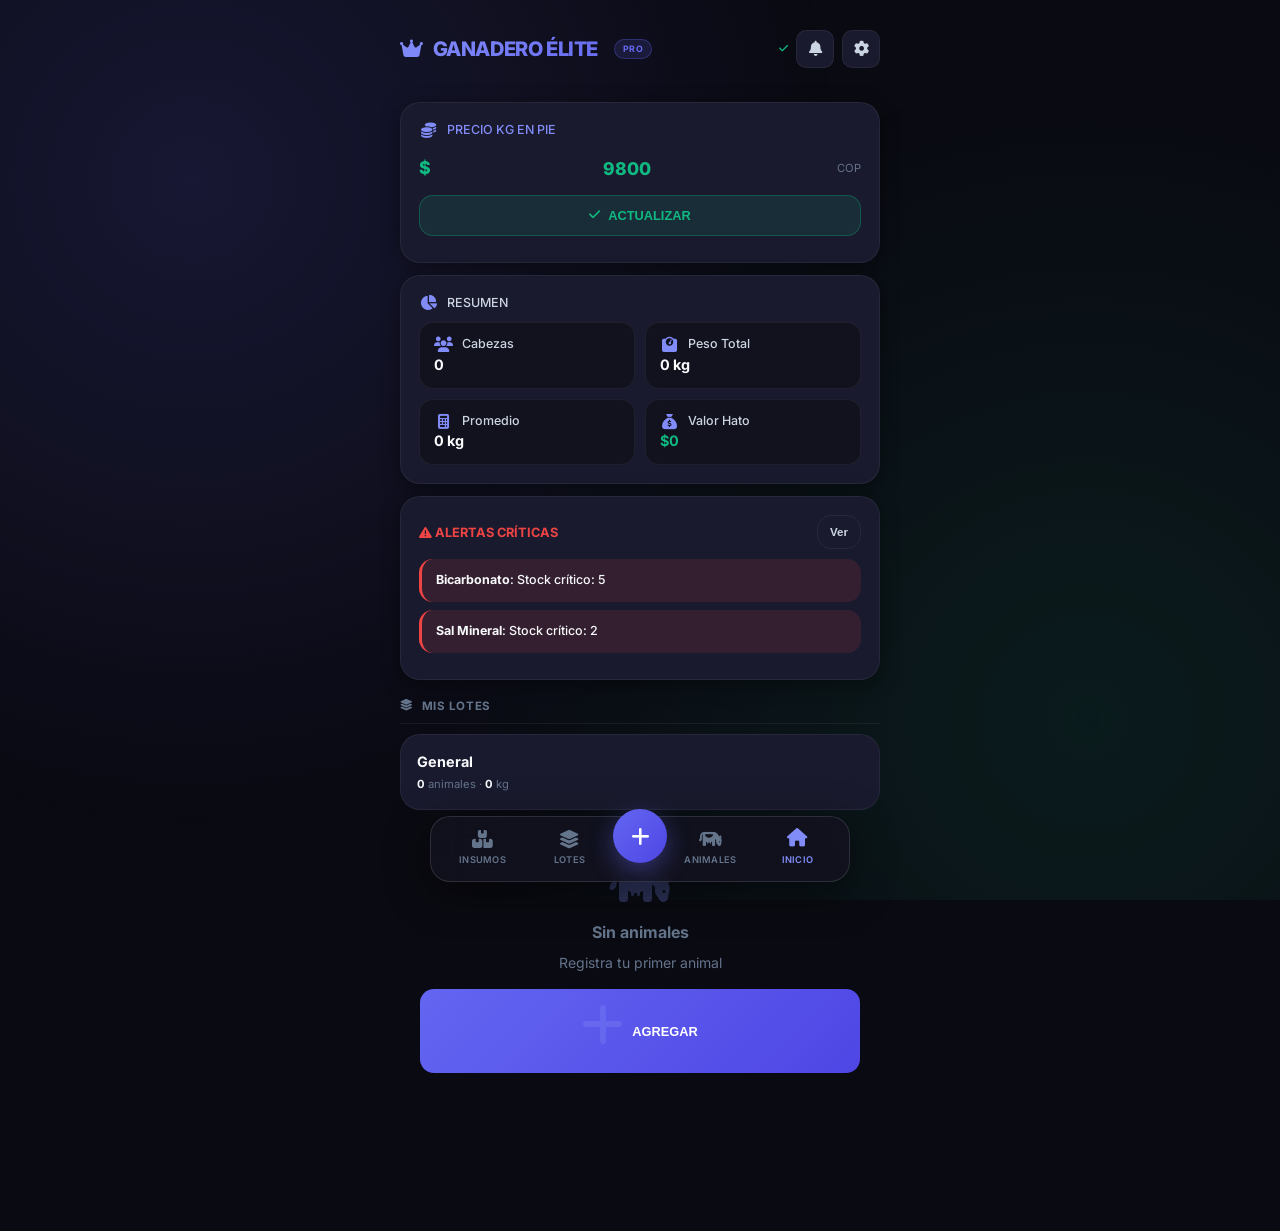
<file: index.html>
<!DOCTYPE html>
<html lang="es-CO">
<head>
    <meta charset="UTF-8">
    <meta name="viewport" content="width=device-width, initial-scale=1.0, maximum-scale=1.0, user-scalable=no">
    <meta name="theme-color" content="#6366f1">
    <title>Ganadero Élite Pro</title>
    <link rel="manifest" href="./manifest.json">
    <link rel="apple-touch-icon" href="./icons/icon-192x192.png">
    <link href="https://fonts.googleapis.com/css2?family=Inter:wght@300;400;500;600;700;800;900&display=swap" rel="stylesheet">
    <link rel="stylesheet" href="https://cdnjs.cloudflare.com/ajax/libs/font-awesome/6.4.0/css/all.min.css">
    <style>
        :root {
            --primary: #6366f1;
            --primary-dark: #4f46e5;
            --primary-light: #818cf8;
            --primary-glow: rgba(99, 102, 241, 0.15);
            --accent: #10b981;
            --accent-soft: rgba(16, 185, 129, 0.12);
            --bg: #0a0a12;
            --bg-secondary: #12121f;
            --surface: #1a1a2e;
            --surface-hover: #22223a;
            --border: rgba(255, 255, 255, 0.06);
            --border-strong: rgba(255, 255, 255, 0.12);
            --text: #f8fafc;
            --text-secondary: #cbd5e1;
            --text-muted: #64748b;
            --danger: #ef4444;
            --danger-soft: rgba(239, 68, 68, 0.12);
            --warning: #f59e0b;
            --warning-soft: rgba(245, 158, 11, 0.12);
            --info: #3b82f6;
            --info-soft: rgba(59, 130, 246, 0.12);
            --purple: #a855f7;
            --purple-soft: rgba(168, 85, 247, 0.12);
            --radius: 20px;
            --radius-sm: 14px;
            --radius-xs: 10px;
            --shadow: 0 4px 20px rgba(0,0,0,0.4);
            --shadow-lg: 0 10px 40px rgba(0,0,0,0.5);
        }
        * { margin:0; padding:0; box-sizing:border-box; -webkit-tap-highlight-color:transparent; }
        html, body { overflow-x:hidden; max-width:100vw; }
        body {
            font-family:'Inter', -apple-system, BlinkMacSystemFont, sans-serif;
            background: var(--bg);
            color: var(--text);
            min-height:100vh;
            padding:16px 16px 110px;
            font-size:14px;
            display:flex;
            justify-content:center;
            font-weight:400;
            line-height:1.5;
            -webkit-font-smoothing: antialiased;
        }
        body::before {
            content:'';
            position:fixed;
            top:0; left:0; right:0; bottom:0;
            background:
                radial-gradient(circle at 15% 20%, rgba(99, 102, 241, 0.15) 0%, transparent 50%),
                radial-gradient(circle at 85% 80%, rgba(16, 185, 129, 0.1) 0%, transparent 50%);
            z-index:-1;
            pointer-events:none;
        }
        .app { width:100%; max-width:480px; position:relative; display:flex; flex-direction:column; gap:14px; }
        @keyframes fadeIn { from{opacity:0;transform:translateY(8px)} to{opacity:1;transform:translateY(0)} }
        @keyframes slideUp { from{opacity:0;transform:translateY(20px)} to{opacity:1;transform:translateY(0)} }
        @keyframes pulse { 0%,100%{transform:scale(1)} 50%{transform:scale(1.05)} }

        .toast {
            position:fixed; top:20px; left:50%; transform:translateX(-50%);
            background: var(--surface);
            border:1px solid var(--border-strong);
            padding:12px 20px;
            border-radius:var(--radius-sm);
            z-index:1000;
            font-weight:600; font-size:.85rem;
            color:var(--text);
            animation:fadeIn .3s ease;
            box-shadow:var(--shadow-lg);
            text-align:center;
            max-width:90%;
            backdrop-filter:blur(20px);
        }
        .page { animation:fadeIn .3s ease; }

        header {
            display:flex;
            justify-content:space-between;
            align-items:center;
            padding:14px 0;
            margin-bottom:6px;
        }
        header h1 {
            font-weight:800;
            font-size:1.25rem;
            letter-spacing:-0.02em;
            background:linear-gradient(135deg, var(--primary-light), var(--primary));
            -webkit-background-clip:text;
            -webkit-text-fill-color:transparent;
            display:flex;
            align-items:center;
            gap:10px;
        }
        .header-actions { display:flex; align-items:center; gap:8px; }
        .header-btn {
            width:38px; height:38px;
            border-radius:var(--radius-xs);
            background:var(--surface);
            border:1px solid var(--border);
            color:var(--text-secondary);
            display:flex; align-items:center; justify-content:center;
            cursor:pointer;
            transition:all .2s ease;
            font-size:.95rem;
        }
        .header-btn:hover, .header-btn:active {
            background:var(--primary-glow);
            color:var(--primary-light);
            border-color:var(--primary);
        }
        .save-indicator { font-size:.65rem; color:var(--accent); opacity:0; transition:opacity .3s; }
        .save-indicator.visible { opacity:1; }
        .pro-tag {
            display:inline-flex; align-items:center;
            background:var(--primary-glow);
            color:var(--primary-light);
            padding:2px 8px;
            border-radius:var(--radius-xs);
            font-size:.55rem;
            font-weight:700;
            margin-left:6px;
            border:1px solid rgba(99, 102, 241, 0.3);
            letter-spacing:.03em;
        }

        .bottom-nav {
            position:fixed; bottom:18px; left:50%; transform:translateX(-50%);
            width:94%; max-width:420px; height:66px;
            display:flex; justify-content:space-around; align-items:center;
            z-index:500;
            background: rgba(18, 18, 31, 0.9);
            backdrop-filter:blur(20px);
            border:1px solid var(--border-strong);
            border-radius:var(--radius);
            box-shadow:var(--shadow-lg);
            padding:0 8px;
        }
        .nav-item {
            flex:1;
            display:flex; flex-direction:column;
            align-items:center; justify-content:center;
            gap:3px;
            color:var(--text-muted);
            font-size:.58rem;
            cursor:pointer;
            transition:all .2s ease;
            font-weight:600;
            text-transform:uppercase;
            letter-spacing:.03em;
        }
        .nav-item i { font-size:1.15rem; transition:all .2s ease; }
        .nav-item.active { color:var(--primary-light); }
        .nav-item.active i { transform:translateY(-2px); }
        .nav-center {
            width:54px; height:54px;
            border-radius:50%;
            background:linear-gradient(135deg, var(--primary), var(--primary-dark));
            color:#fff;
            font-size:1.3rem;
            display:flex; align-items:center; justify-content:center;
            border:3px solid var(--bg);
            box-shadow:0 8px 24px rgba(99, 102, 241, 0.4);
            cursor:pointer;
            border:none;
            transition:all .2s ease;
            margin-top:-26px;
        }
        .nav-center:hover, .nav-center:active { transform:scale(1.1) rotate(90deg); }

        .card {
            background:var(--surface);
            border:1px solid var(--border);
            border-radius:var(--radius);
            padding:18px;
            box-shadow:var(--shadow);
            margin-bottom:12px;
            transition:all .2s ease;
        }
        .card:hover { border-color:var(--border-strong); }

        input[type=number],input[type=text],input[type=date],select {
            width:100%;
            padding:12px 14px;
            border-radius:var(--radius-sm);
            border:1px solid var(--border);
            background:var(--bg-secondary);
            color:var(--text);
            font-family:inherit;
            font-size:14px;
            font-weight:500;
            outline:none;
            transition:all .2s ease;
        }
        select {
            appearance:none;
            background-image:url("data:image/svg+xml,%3Csvg xmlns='http://www.w3.org/2000/svg' width='12' height='12' viewBox='0 0 12 12'%3E%3Cpath fill='%2364748b' d='M6 8L1 3h10z'/%3E%3C/svg%3E");
            background-repeat:no-repeat;
            background-position:right 14px center;
            padding-right:38px;
        }
        select option { background:var(--surface); color:var(--text); }
        input:focus,select:focus {
            border-color:var(--primary);
            box-shadow:0 0 0 3px var(--primary-glow);
            background:var(--bg);
        }

        .btn {
            width:100%;
            padding:12px 16px;
            border-radius:var(--radius-sm);
            border:1px solid var(--border);
            font-size:.8rem;
            font-weight:700;
            display:flex; align-items:center; justify-content:center; gap:8px;
            transition:all .2s ease;
            margin-bottom:8px;
            cursor:pointer;
            background:var(--primary-glow);
            color:var(--primary-light);
        }
        .btn:active { transform:scale(.98); }
        .btn-primary { background:linear-gradient(135deg, var(--primary), var(--primary-dark)); color:#fff; border:none; }
        .btn-accent { background:var(--accent-soft); color:var(--accent); border:1px solid rgba(16, 185, 129, 0.3); }
        .btn-ghost { background:transparent; color:var(--text-secondary); border:1px solid var(--border); }
        .btn-danger { background:var(--danger-soft); color:var(--danger); border:1px solid rgba(239, 68, 68, 0.3); }
        .btn-sm { width:auto; padding:8px 12px; font-size:.72rem; min-height:34px; }

        .row { display:flex; justify-content:space-between; align-items:center; padding:10px 0; border-bottom:1px solid var(--border); }
        .row:last-child { border-bottom:none; }
        .row-label { color:var(--text-secondary); font-size:.78rem; font-weight:500; display:flex; align-items:center; gap:10px; }
        .row-label i { font-size:.95rem; width:18px; text-align:center; color:var(--primary-light); }
        .row-val { font-weight:700; font-size:.9rem; }

        .stats-grid { display:grid; grid-template-columns:1fr 1fr; gap:10px; margin-top:10px; }
        .stat-item {
            background:var(--bg-secondary);
            padding:12px 14px;
            border-radius:var(--radius-sm);
            border:1px solid var(--border);
        }

        .alert-item {
            display:flex; align-items:flex-start; gap:10px;
            padding:12px 14px;
            border-radius:var(--radius-sm);
            margin-bottom:8px;
            font-size:.78rem;
            font-weight:500;
        }
        .alert-danger { background:var(--danger-soft); border-left:3px solid var(--danger); }
        .alert-warning { background:var(--warning-soft); border-left:3px solid var(--warning); }
        .alert-info { background:var(--info-soft); border-left:3px solid var(--info); }
        .alert-purple { background:var(--purple-soft); border-left:3px solid var(--purple); }

        /* TARJETAS DE ANIMALES COMPACTAS - 3 por fila */
        .animal-grid { display:grid; grid-template-columns:repeat(3, 1fr); gap:10px; }
        .animal-card {
            background:var(--surface);
            border:1px solid var(--border);
            border-radius:var(--radius-sm);
            padding:12px 8px 10px;
            text-align:center;
            cursor:pointer;
            position:relative;
            transition:all .2s ease;
        }
        .animal-card:hover, .animal-card:active {
            background:var(--primary-glow);
            border-color:var(--primary);
            transform:translateY(-2px);
            box-shadow:0 8px 20px rgba(99, 102, 241, 0.2);
        }
        .animal-card .icon-wrap {
            width:36px; height:36px;
            border-radius:10px;
            background:var(--primary-glow);
            display:flex; align-items:center; justify-content:center;
            margin:0 auto 6px;
            font-size:1.1rem;
            color:var(--primary-light);
        }
        .animal-card .name {
            font-weight:700;
            text-transform:uppercase;
            font-size:.65rem;
            letter-spacing:.02em;
            color:var(--text);
            white-space:nowrap;
            overflow:hidden;
            text-overflow:ellipsis;
        }
        .animal-card .etapa-tag {
            display:inline-block;
            padding:2px 6px;
            border-radius:6px;
            font-size:.5rem;
            font-weight:700;
            margin:4px 0;
            background:var(--primary-glow);
            color:var(--primary-light);
            border:1px solid rgba(99, 102, 241, 0.3);
        }
        .animal-card .weight {
            color:var(--accent);
            font-weight:800;
            font-size:.9rem;
            margin:3px 0 2px;
        }
        .animal-card .cm {
            font-size:.6rem;
            font-weight:600;
        }
        .mini-led {
            position:absolute;
            top:8px; right:8px;
            width:8px; height:8px;
            border-radius:50%;
            box-shadow:0 0 8px currentColor;
        }
        .ml-g { background:#10b981; color:#10b981; }
        .ml-b { background:#3b82f6; color:#3b82f6; }
        .ml-o { background:#f59e0b; color:#f59e0b; }
        .ml-r { background:#ef4444; color:#ef4444; }

        .section-title {
            display:flex; align-items:center; gap:8px;
            font-size:.72rem;
            font-weight:700;
            letter-spacing:.05em;
            text-transform:uppercase;
            color:var(--text-muted);
            margin:18px 0 10px;
            padding-bottom:8px;
            border-bottom:1px solid var(--border);
        }

        .modal-overlay {
            position:fixed; top:0; left:0; width:100%; height:100%;
            background:rgba(0,0,0,.85);
            backdrop-filter:blur(10px);
            z-index:200;
            display:flex; align-items:center; justify-content:center;
            padding:20px;
            animation:fadeIn .2s ease;
        }
        .modal {
            background:var(--surface);
            border:1px solid var(--border-strong);
            border-radius:var(--radius);
            padding:22px;
            width:100%; max-width:400px;
            max-height:85vh; overflow-y:auto;
            box-shadow:var(--shadow-lg);
            animation:slideUp .3s ease;
        }
        .hidden { display:none!important; }
        .flex-col { display:flex; flex-direction:column; }
        .gap8 { gap:8px; } .gap10 { gap:10px; } .mt8 { margin-top:8px; } .mt12 { margin-top:12px; }

        .custom-badge {
            background:var(--accent);
            color:#000;
            font-size:.5rem;
            padding:1px 5px;
            border-radius:6px;
            font-weight:700;
            margin-left:4px;
        }

        /* PERFIL DEL ANIMAL */
        .sp-container {
            background:var(--surface);
            border-radius:var(--radius);
            overflow:hidden;
            border:1px solid var(--border);
            box-shadow:var(--shadow);
        }
        .sp-header {
            padding:16px 18px;
            display:flex; justify-content:space-between; align-items:center;
            border-bottom:1px solid var(--border);
            background:var(--bg-secondary);
        }
        .sp-back {
            width:36px; height:36px;
            border-radius:var(--radius-xs);
            background:var(--surface);
            border:1px solid var(--border);
            color:var(--text-secondary);
            display:flex; align-items:center; justify-content:center;
            cursor:pointer;
            transition:all .2s ease;
        }
        .sp-back:hover, .sp-back:active { background:var(--primary-glow); color:var(--primary-light); border-color:var(--primary); }
        .sp-header-title {
            font-weight:800;
            font-size:1.1rem;
            color:var(--text);
            flex:1;
            text-align:center;
            margin:0 8px;
            white-space:nowrap;
            overflow:hidden;
            text-overflow:ellipsis;
        }
        .sp-header-actions { display:flex; gap:8px; }
        .sp-hero {
            padding:22px 18px;
            text-align:center;
            border-bottom:1px solid var(--border);
            background:linear-gradient(180deg, var(--bg-secondary) 0%, var(--surface) 100%);
        }
        .sp-avatar-large {
            width:80px; height:80px;
            border-radius:50%;
            background:var(--primary-glow);
            margin:0 auto 14px;
            display:flex; align-items:center; justify-content:center;
            font-size:2.5rem;
            border:3px solid var(--primary);
            background-size:cover;
            background-position:center;
            cursor:pointer;
            box-shadow:0 8px 24px rgba(99, 102, 241, 0.3);
            transition:all .2s ease;
            position:relative;
        }
        .sp-avatar-large:hover { transform:scale(1.05); }
        .sp-avatar-large::after {
            content:'';
            position:absolute; bottom:-2px; right:-2px;
            background:var(--primary);
            width:26px; height:26px;
            border-radius:50%;
            display:flex; align-items:center; justify-content:center;
            border:3px solid var(--bg);
            background-image:url("data:image/svg+xml,%3Csvg xmlns='http://www.w3.org/2000/svg' viewBox='0 0 24 24' fill='white'%3E%3Cpath d='M3 17.25V21h3.75L17.81 9.94l-3.75-3.75L3 17.25zM20.71 7.04c.39-.39.39-1.02 0-1.41l-2.34-2.34c-.39-.39-1.02-.39-1.41 0l-1.83 1.83 3.75 3.75 1.83-1.83z'/%3E%3C/svg%3E");
            background-size:14px;
            background-position:center;
            background-repeat:no-repeat;
        }
        .sp-hero-name {
            font-size:1.4rem;
            font-weight:800;
            color:var(--text);
            margin-bottom:6px;
        }
        .sp-hero-badges {
            display:flex; justify-content:center; gap:6px;
            flex-wrap:wrap;
            margin-bottom:18px;
        }
        .sp-badge {
            font-size:.65rem;
            padding:4px 10px;
            border-radius:20px;
            background:var(--bg-secondary);
            border:1px solid var(--border);
            font-weight:600;
            color:var(--text-secondary);
        }
        .sp-metrics { display:grid; grid-template-columns:repeat(3,1fr); gap:10px; margin-top:14px; }
        .sp-metric {
            background:var(--bg-secondary);
            padding:12px 8px;
            border-radius:var(--radius-sm);
            text-align:center;
            border:1px solid var(--border);
        }
        .sp-metric .val {
            font-size:1rem;
            font-weight:800;
            color:var(--accent);
            display:block;
            margin-bottom:3px;
        }
        .sp-metric .lbl {
            font-size:.58rem;
            color:var(--text-muted);
            text-transform:uppercase;
            font-weight:700;
            letter-spacing:.03em;
        }
        .sp-content { max-height:60vh; overflow-y:auto; padding:18px; }
        .sp-card {
            background:var(--bg-secondary);
            border:1px solid var(--border);
            border-radius:var(--radius-sm);
            padding:16px;
            margin-bottom:12px;
        }
        .sp-card-header {
            display:flex; justify-content:space-between; align-items:center;
            margin-bottom:12px;
            padding-bottom:10px;
            border-bottom:1px solid var(--border);
        }
        .sp-card-title {
            font-size:.75rem;
            font-weight:700;
            color:var(--text);
            text-transform:uppercase;
            letter-spacing:0.04em;
            display:flex; align-items:center; gap:8px;
        }
        .sp-card-title i { color:var(--primary-light); }
        .sp-actions-bar {
            position:sticky; bottom:0;
            background:var(--bg);
            backdrop-filter:blur(20px);
            padding:14px 18px;
            border-top:1px solid var(--border);
            display:flex; gap:10px;
            z-index:10;
        }
        .sp-actions-bar .btn { flex:1; margin-bottom:0; padding:12px; font-size:.78rem; border-radius:var(--radius-sm); }

        .chart-box {
            background:var(--bg-secondary);
            border:1px solid var(--border);
            border-radius:var(--radius-sm);
            padding:12px;
            margin-top:10px;
        }
        .chart-box svg { width:100%; height:auto; display:block; }

        .lote-card {
            background:var(--surface);
            border:1px solid var(--border);
            border-radius:var(--radius);
            padding:16px;
            margin-bottom:10px;
            cursor:pointer;
            transition:all .2s ease;
        }
        .lote-card:hover { border-color:var(--primary); transform:translateY(-2px); }
        .lote-card .lote-name { font-weight:700; font-size:.9rem; }
        .lote-card .lote-stats { font-size:.7rem; color:var(--text-muted); margin-top:4px; }
        .lote-card .lote-stats b { color:var(--text); }

        .insumos-tabs {
            display:flex; gap:4px;
            background:var(--bg-secondary);
            border-radius:var(--radius);
            padding:4px;
            margin-bottom:14px;
            border:1px solid var(--border);
        }
        .insumo-tab {
            flex:1;
            padding:10px 6px;
            border-radius:var(--radius-sm);
            border:none;
            background:transparent;
            color:var(--text-muted);
            font-size:.7rem;
            font-weight:600;
            cursor:pointer;
            transition:all .2s ease;
        }
        .insumo-tab.active { background:var(--primary); color:#fff; }

        .config-item {
            display:flex; align-items:center; justify-content:space-between;
            padding:12px 0;
            border-bottom:1px solid var(--border);
            cursor:pointer;
            transition:all .2s ease;
        }
        .config-item:hover { padding-left:6px; }
        .config-item:last-child { border-bottom:none; }
        .config-item i { font-size:1rem; width:24px; text-align:center; color:var(--primary-light); }
        .config-item .cfg-text { flex:1; margin-left:10px; }
        .config-item .cfg-text span { display:block; font-size:.82rem; font-weight:600; }
        .config-item .cfg-text small { font-size:.65rem; color:var(--text-muted); }

        .filter-chips { display:flex; gap:6px; overflow-x:auto; padding:4px 0 8px; }
        .filter-chips::-webkit-scrollbar { display:none; }
        .chip {
            padding:7px 12px;
            border-radius:20px;
            border:1px solid var(--border);
            background:var(--bg-secondary);
            font-size:.68rem;
            font-weight:600;
            color:var(--text-muted);
            cursor:pointer;
            white-space:nowrap;
            transition:all .2s ease;
        }
        .chip.active { background:var(--primary); color:#fff; border-color:var(--primary); }

        .tag-descarte { background:var(--danger-soft); color:var(--danger); padding:2px 6px; border-radius:6px; font-size:.58rem; font-weight:600; margin-left:4px; }
        .ms-badge { background:var(--info-soft); color:var(--info); padding:2px 6px; border-radius:6px; font-size:.52rem; font-weight:600; margin-left:4px; }
        .trigger-badge { background:var(--danger-soft); color:var(--danger); padding:2px 6px; border-radius:6px; font-size:.5rem; font-weight:600; margin-left:4px; }

        .cf-table { width:100%; border-collapse:separate; border-spacing:0 4px; margin-top:8px; }
        .cf-table th { background:var(--bg-secondary); padding:8px 4px; font-weight:700; text-align:left; font-size:.6rem; text-transform:uppercase; color:var(--text-muted); }
        .cf-table td { padding:8px 4px; font-size:.72rem; }
        .cf-neg { color:var(--danger); } .cf-pos { color:var(--accent); }

        .estado-simple { display:flex; gap:8px; margin:10px 0; }
        .estado-pildora {
            flex:1;
            text-align:center;
            padding:10px 4px;
            border-radius:var(--radius-sm);
            background:var(--bg-secondary);
            border:1px solid var(--border);
        }
        .estado-pildora .num { font-size:1.15rem; font-weight:800; }
        .estado-pildora .lbl { font-size:.52rem; color:var(--text-muted); margin-top:2px; text-transform:uppercase; font-weight:700; letter-spacing:.02em; }
        .estado-pildora.e .num { color:var(--accent); }
        .estado-pildora.b .num { color:var(--info); }
        .estado-pildora.r .num { color:var(--warning); }
        .estado-pildora.m .num { color:var(--danger); }

        .progress { width:100%; height:6px; background:var(--bg-secondary); border-radius:4px; overflow:hidden; margin:8px 0; }
        .progress-fill { height:100%; border-radius:4px; transition:width .6s ease; background:var(--primary); }

        .insumo-item {
            background:var(--surface);
            border:1px solid var(--border);
            border-radius:var(--radius);
            padding:14px;
            margin-bottom:10px;
            transition:all .2s ease;
        }
        .insumo-item:hover { border-color:var(--border-strong); }
        .insumo-item-header { display:flex; align-items:center; gap:10px; margin-bottom:10px; }
        .insumo-item-header i { font-size:1.1rem; color:var(--primary-light); }
        .insumo-item-header .info { flex:1; }
        .insumo-item-header .info .name { font-weight:700; font-size:.82rem; }
        .insumo-item-header .info .consumo { font-size:.62rem; color:var(--text-muted); }

        .price-grid { display:grid; grid-template-columns:1fr 1fr; gap:8px; margin-bottom:8px; }

        .empty-state {
            text-align:center;
            padding:40px 20px;
            color:var(--text-muted);
        }
        .empty-state i { font-size:3rem; margin-bottom:12px; opacity:0.3; color:var(--primary-light); }
    </style>
</head>
<body>
<div id="toastContainer"></div>
<div id="modalContainer"></div>

<div class="app" id="appContainer">
    <header>
        <h1>
            <i class="fa-solid fa-crown"></i>
            GANADERO ÉLITE
            <span class="pro-tag">PRO</span>
        </h1>
        <div class="header-actions">
            <span id="saveIndicator" class="save-indicator"><i class="fa-solid fa-check"></i></span>
            <div class="header-btn" onclick="goPage('alertas')"><i class="fa-solid fa-bell"></i></div>
            <div class="header-btn" onclick="goPage('config')"><i class="fa-solid fa-gear"></i></div>
        </div>
    </header>
    <div id="v-inicio" class="page"></div>
    <div id="v-lotes" class="hidden page"></div>
    <div id="v-animales" class="hidden page"></div>
    <div id="v-insumos" class="hidden page"></div>
    <div id="v-alertas" class="hidden page"></div>
    <div id="v-config" class="hidden page"></div>
    <div id="v-perfil" class="hidden page"></div>
</div>

<nav class="bottom-nav">
    <div class="nav-item" data-p="insumos"><i class="fa-solid fa-boxes-stacked"></i><span>Insumos</span></div>
    <div class="nav-item" data-p="lotes"><i class="fa-solid fa-layer-group"></i><span>Lotes</span></div>
    <button class="nav-center" onclick="showAddAnimalModal()"><i class="fa-solid fa-plus"></i></button>
    <div class="nav-item" data-p="animales"><i class="fa-solid fa-cow"></i><span>Animales</span></div>
    <div class="nav-item active" data-p="inicio"><i class="fa-solid fa-house"></i><span>Inicio</span></div>
</nav>

<script>
const APP_VERSION = '6.0.0';
const STORAGE_KEY = 'ganadero_elite_v' + APP_VERSION.replace('.','_');

let DB = {
    animales: [],
    lotes: [{id:'lot_general', nombre:'General', color:'#6366f1'}],
    config: {
        precios: {pasto:80, salvado:900, melaza:1400, levadura:9000, bicarb:2500, sal:3000, urea:4000},
        stock: {pasto:500, salvado:200, melaza:50, levadura:10, bicarb:5, sal:2, urea:20},
        stockSanidad: {},
        preciosSanidad: {},
        precioKG: 9800,
        precioLeche: 1200,
        valorCria: 450000,
        intervaloPartos: 400,
        costosFijosMensuales: 300000,
        factoresDesperdicio: {pasto:0.15, salvado:0.08, melaza:0.05, levadura:0.02, bicarb:0.03, sal:0.03, urea:0.02},
        unidadesPrecio: {pasto:'kg', salvado:'kg', melaza:'kg', levadura:'kg', bicarb:'kg', sal:'kg', urea:'kg'},
        insumosActivos: ['pasto','salvado','melaza','levadura','bicarb','sal','urea'],
        sanidadNativaOcultada: []
    },
    inventario: {},
    sanidad: {},
    aplicaciones: [],
    asignacionesAlimentos: {}
};

let lastSaveTime = null;
let saveTimeout = null;
let insumoTab = 'alimentos';
let searchTimeout = null;
let animalFilterLote = 'all';
let animalSearch = '';

const DEFAULT_INSUMOS_DATA = {
    pasto: {nombre:'Pasto Picado', icono:'fa-seedling', unidad:'kg', esNativo:true},
    salvado: {nombre:'Salvado Trigo', icono:'fa-wheat-awn', unidad:'kg', esNativo:true},
    melaza: {nombre:'Melaza', icono:'fa-droplet', unidad:'kg', esNativo:true},
    levadura: {nombre:'Levadura', icono:'fa-flask', unidad:'g', esNativo:true},
    bicarb: {nombre:'Bicarbonato', icono:'fa-cubes', unidad:'g', esNativo:true},
    sal: {nombre:'Sal Mineral', icono:'fa-vial-circle-check', unidad:'g', esNativo:true},
    urea: {nombre:'UREA', icono:'fa-flask-vial', unidad:'g', esNativo:true}
};

function iniciarApp() {
    try {
        const datos = localStorage.getItem(STORAGE_KEY);
        if (datos) {
            const parsed = JSON.parse(datos);
            DB = {...DB, ...parsed};
            DB.config = {...DB.config, ...(parsed.config || {})};
        }
        Object.keys(DEFAULT_INSUMOS_DATA).forEach(k => {
            if (!DB.inventario[k]) {
                DB.inventario[k] = {...DEFAULT_INSUMOS_DATA[k], stock:0, precioUnitario: DB.config.precios[k] || 0};
            }
        });
        guardarDatos();
        goPage('inicio');
    } catch(e) {
        console.error('Error:', e);
        goPage('inicio');
    }
}

function getCfg(k) { return DB.config?.[k]; }
function setCfg(k, v) { DB.config[k] = v; guardarDatos(); }

function fm(n) {
    if (isNaN(n) || n === null || n === undefined) return '0';
    n = Math.round(n);
    return n.toString().replace(/\B(?=(\d{3})+(?!\d))/g, ".");
}

function showToast(m, d = 3000) {
    const t = document.createElement('div');
    t.className = 'toast';
    t.innerHTML = m;
    document.body.appendChild(t);
    setTimeout(() => t.remove(), d);
}

function showModal(h) {
    const o = document.createElement('div');
    o.className = 'modal-overlay';
    o.innerHTML = '<div class="modal">' + h + '</div>';
    o.onclick = (e) => { if (e.target === o) o.remove(); };
    document.body.appendChild(o);
}

function getDiasDesde(f) {
    if (!f) return 999;
    const p = f.split('/');
    if (p.length < 3) return 999;
    return Math.floor((new Date() - new Date(p[2], p[1]-1, p[0])) / 864e5);
}

function randColor() {
    return ['#6366f1','#10b981','#3b82f6','#ef4444','#a855f7','#f59e0b'][Math.floor(Math.random()*6)];
}

function formatTimeAgo(ts) {
    if (!ts) return 'Nunca';
    const diff = Math.floor((Date.now() - ts) / 1000);
    if (diff < 60) return 'hace ' + diff + 's';
    if (diff < 3600) return 'hace ' + Math.floor(diff/60) + 'min';
    if (diff < 86400) return 'hace ' + Math.floor(diff/3600) + 'h';
    return 'hace ' + Math.floor(diff/86400) + 'd';
}

function guardarDatos() {
    try {
        localStorage.setItem(STORAGE_KEY, JSON.stringify(DB));
        const el = document.getElementById('saveIndicator');
        if (el) {
            el.classList.add('visible');
            clearTimeout(saveTimeout);
            saveTimeout = setTimeout(() => el.classList.remove('visible'), 2000);
        }
        lastSaveTime = Date.now();
    } catch(e) { console.error('Error guardando:', e); }
}

const TRIGGERS = { ureaMinWeight: 150, pregnancyUreaBlockDay: 210, maxRumenVolumePct: 0.12 };
const CONSUMO_MS_PV = 0.03;
const FACTOR_MS_DEFAULT = { pasto: 0.20, salvado: 0.88, melaza: 0.75 };

function getInsumosActivos() { return DB.config?.insumosActivos || []; }
function getInsumoData(id) { return DB.inventario[id] || {}; }
function getAllSanidad() {
    const nativa = [
        {id:'modificador', nombre:'Modificador Orgánico', dosis:50, diasEfecto:90, retiro:0, icono:'fa-flask', color:'#10b981'},
        {id:'vitaminaA', nombre:'Vitamina ADE', dosis:50, diasEfecto:60, retiro:30, icono:'fa-sun', color:'#f59e0b'},
        {id:'complejoB', nombre:'Complejo B (B12)', dosis:50, diasEfecto:20, retiro:0, icono:'fa-capsules', color:'#3b82f6'},
        {id:'ivermectina1', nombre:'Ivermectina 1%', dosis:50, diasEfecto:30, retiro:28, icono:'fa-shield-virus', color:'#ef4444'},
        {id:'ivermectina315', nombre:'Ivermectina 3.15%', dosis:50, diasEfecto:90, retiro:122, icono:'fa-shield-halved', color:'#dc2626'},
        {id:'fosforo', nombre:'Fósforo B12', dosis:20, diasEfecto:30, retiro:0, icono:'fa-bone', color:'#a855f7'},
        {id:'hierro', nombre:'Hierro Dextrano', dosis:100, diasEfecto:30, retiro:0, icono:'fa-droplet', color:'#ef4444'}
    ];
    const custom = Object.values(DB.sanidad || {}).map(p => ({...p, esCustom: true}));
    return [...nativa, ...custom];
}

function getFactorMS(id) { return FACTOR_MS_DEFAULT[id] || 1.0; }

function getDiet(pv, prop, estado, td = 0, dg = 0) {
    if (pv < 20) return {};
    const msTotal = pv * CONSUMO_MS_PV;
    const baseSup = msTotal * 0.06;
    const ureaOk = !(pv < TRIGGERS.ureaMinWeight || dg >= TRIGGERS.pregnancyUreaBlockDay);
    const parts = { pasto: 0.50, salvado: 0.30, melaza: 0.20 };
    const dieta = {};
    getInsumosActivos().forEach(k => {
        const part = parts[k] || (1 / getInsumosActivos().length);
        const ms = baseSup * part;
        const factor = getFactorMS(k);
        let val = ms / factor;
        if (k === 'pasto' && val > pv * TRIGGERS.maxRumenVolumePct) val = pv * TRIGGERS.maxRumenVolumePct;
        if (k === 'urea' && !ureaOk) val = 0;
        const data = getInsumoData(k);
        if (data.dosisPorKg && !FACTOR_MS_DEFAULT[k]) val = pv * data.dosisPorKg;
        dieta[k] = val;
    });
    return dieta;
}

function getCostoDiario(pv, prop, estado) {
    const d = getDiet(pv, prop, estado);
    let total = 0;
    Object.keys(d).forEach(k => {
        const cant = d[k];
        const data = getInsumoData(k);
        const precio = data.precioUnitario || getCfg('precios')?.[k] || 0;
        total += cant * precio;
    });
    return total;
}

function getGMD(h) {
    if (h.length < 2) return 0;
    const f = h[0], l = h[h.length-1];
    const pF = f.fecha.split('/'), pL = l.fecha.split('/');
    const d1 = new Date(pF[2], pF[1]-1, pF[0]);
    const d2 = new Date(pL[2], pL[1]-1, pL[0]);
    const diff = (d2 - d1) / 864e5;
    if (diff < 1) return 0;
    return Math.max(0, Math.min((l.peso - f.peso) / diff, 2.5));
}

function getRendimiento(h, gmdF = null) {
    if (h.length < 2) return {nivel:'azul', cm:0};
    const g = gmdF || getGMD(h);
    const r = g > 0 ? g / 0.8 : 0;
    const c = ((g - 0.8) / 0.8) * 100;
    if (r >= 1.2) return {nivel:'verde', cm:c};
    if (r >= 0.9) return {nivel:'azul', cm:c};
    if (r >= 0.7) return {nivel:'naranja', cm:c};
    return {nivel:'rojo', cm:c};
}

function calcRepro(a) {
    if (a.proposito !== 'leche' && !a.fechaUltimoParto) return null;
    if (!a.fechaUltimoParto) return {diasPP:0, diasParaParto:999, fechaProxParto:null, semaforo:{color:'#64748b', txt:'Sin registro'}, estadoLactancia:'novilla', avisoSecado:false, diasGestacion:0};
    const hoy = new Date();
    const parto = new Date(a.fechaUltimoParto.split('/').reverse().join('-'));
    const diasPP = Math.max(0, Math.floor((hoy - parto) / 864e5));
    const fpp = new Date(parto);
    fpp.setDate(parto.getDate() + 285);
    const dpp = Math.floor((fpp - hoy) / 864e5);
    let dg = a.diasGestacion || 0;
    if (a.fechaUltimaInseminacion) {
        const ins = new Date(a.fechaUltimaInseminacion.split('/').reverse().join('-'));
        dg = Math.max(0, Math.floor((hoy - ins) / 864e5));
    }
    let sem, est = a.estadoReproductivo || 'parida';
    if (dpp <= 60 && dpp > 0) { sem = {color:'#3b82f6', txt:'Secado (' + dpp + 'd)'}; est = 'seca'; }
    else if (diasPP <= 60) { sem = {color:'#10b981', txt:'Recuperación'}; }
    else if (diasPP <= 150) { sem = {color:'#f59e0b', txt:'Ventana Monta'}; }
    else { sem = {color:'#ef4444', txt:'ALERTA Vacía'}; }
    return {diasPP, diasParaParto:dpp, fechaProxParto:fpp.toLocaleDateString('es-CO'), semaforo:sem, estadoLactancia:est, avisoSecado:dpp<=60&&dpp>0, diasGestacion:dg};
}

function getEtapa(pv, rep) {
    const e = rep ? rep.estadoLactancia : 'auto';
    if (e === 'seca') return {nombre:'Vaca Seca', clase:'etapa-madurez', icono:'fa-cow', color:'#3b82f6'};
    if (e === 'parida') return {nombre:'Producción', clase:'etapa-ceba', icono:'fa-cow', color:'#10b981'};
    if (pv < 150) return {nombre:'Cría', clase:'etapa-inicio', icono:'fa-baby', color:'#f59e0b'};
    if (pv < 350) return {nombre:'Levante', clase:'etapa-desarrollo', icono:'fa-cow', color:'#3b82f6'};
    return {nombre:'Ceba', clase:'etapa-madurez', icono:'fa-cow', color:'#fb923c'};
}

function getCostoSanidadDiario(aid) {
    let t = 0;
    (DB.aplicaciones || []).filter(x => x.animalId === aid).forEach(ap => {
        const p = getAllSanidad().find(x => x.id === ap.productoId);
        if (p && p.diasEfecto > 0) t += (ap.costo || 0) / p.diasEfecto;
    });
    return t;
}

function calcularROIA(g, p, c) { return c > 0 ? (g * p) / c : 0; }

function calcularIngresoDiario(a, gmd, precioKG) {
    let ing = 0;
    if (gmd > 0) ing += gmd * precioKG;
    if (a.proposito === 'leche' && a.litrosLeche > 0) ing += a.litrosLeche * (getCfg('precioLeche') || 1200);
    if (a.proposito === 'leche' && (a.estadoReproductivo === 'parida' || a.estadoReproductivo === 'seca')) ing += (getCfg('valorCria') || 450000) / (getCfg('intervaloPartos') || 400);
    return ing;
}

function getLoteName(id) { return DB.lotes.find(x => x.id === id)?.nombre || 'General'; }
function getAnimalesByLote(lid) { return DB.animales.filter(a => a.loteId === lid); }

function calcularAutonomiaBodega() {
    const ct = {};
    const fd = getCfg('factoresDesperdicio') || {};
    const insumos = getInsumosActivos();
    insumos.forEach(k => ct[k] = 0);
    DB.animales.forEach(a => {
        const p = a.historial[a.historial.length-1].peso;
        const d = getDiet(p, a.proposito, calcRepro(a)?.estadoLactancia || 'auto');
        insumos.forEach(k => { if (d[k]) ct[k] += d[k] * (1 + (fd[k] || 0)); });
    });
    const au = {};
    const st = getCfg('stock') || {};
    Object.keys(ct).forEach(k => {
        const s = st[k] || DB.inventario[k]?.stock || 0;
        const c = ct[k] || 0.001;
        au[k] = c > 0 ? Math.floor(s / c) : 999;
    });
    return {consumo: ct, autonomia: au};
}

function generarAlertasCompletas() {
    const alertas = [];
    if (!DB.animales) return alertas;
    DB.animales.forEach(a => {
        if (!a.historial || !a.historial.length) return;
        const p = a.historial[a.historial.length-1].peso;
        const gmd = getGMD(a.historial);
        const repro = calcRepro(a);
        const cd = getCostoDiario(p, a.proposito, getEtapa(p, repro).estadoLactancia);
        const ing = calcularIngresoDiario(a, gmd, getCfg('precioKG'));
        const roia = cd > 0 ? ing / cd : 0;
        const nombre = a.nombre || 'Animal';
        if (roia < 1.0 && gmd > 0) alertas.push({id:a.id, nombre, tipo:'critical', mensaje:'ROIA bajo (' + roia.toFixed(1) + 'x). Evaluar descarte.'});
        if (gmd > 0 && gmd < 0.4) alertas.push({id:a.id, nombre, tipo:'warning', mensaje:'GMD bajo (' + gmd.toFixed(2) + ')'});
        if (a.bloqueadoPorRetiro) alertas.push({id:a.id, nombre, tipo:'critical', mensaje:'En retiro sanitario'});
        const apps = (DB.aplicaciones || []).filter(x => x.animalId === a.id);
        const tiv = apps.some(ap => {
            const prod = getAllSanidad().find(x => x.id === ap.productoId);
            return prod && prod.nombre.toLowerCase().includes('ivermectina') && getDiasDesde(ap.fecha) < (prod.diasEfecto || 30);
        });
        if (!tiv) alertas.push({id:a.id, nombre, tipo:'critical', mensaje:'Desparasitación vencida'});
    });
    const stock = getCfg('stock') || {};
    getInsumosActivos().forEach(k => {
        const s = stock[k] || DB.inventario[k]?.stock || 0;
        if (s < 10) alertas.push({id:'inv', nombre: DB.inventario[k]?.nombre || k, tipo:'critical', mensaje:'Stock crítico: ' + Math.round(s)});
    });
    return alertas;
}

function verificarNotificaciones() {
    const alertas = generarAlertasCompletas().filter(a => a.tipo === 'critical');
    if (alertas.length) showToast('⚠️ ' + alertas.length + ' alertas críticas', 8000);
}

function renderGraficoEvolucion(historial) {
    if (historial.length < 2) return '<div class="empty-state"><i class="fa-solid fa-chart-line"></i><div>Se necesitan 2+ pesajes</div></div>';
    const datos = historial.map(h => {
        const p = h.fecha.split('/');
        return {fecha: new Date(p[2], p[1]-1, p[0]), peso: h.peso, fechaStr: h.fecha};
    }).sort((a, b) => a.fecha - b.fecha);
    const minP = Math.min(...datos.map(d => d.peso)) * 0.95;
    const maxP = Math.max(...datos.map(d => d.peso)) * 1.05;
    const w = 320, h = 130;
    const pad = {t:15, r:15, b:25, l:38};
    const cw = w - pad.l - pad.r;
    const ch = h - pad.t - pad.b;
    const pts = datos.map((d, i) => ({
        x: pad.l + (i / (datos.length-1)) * cw,
        y: pad.t + ch - ((d.peso - minP) / (maxP - minP)) * ch,
        peso: d.peso,
        fecha: d.fechaStr
    }));
    const pathD = pts.map((p, i) => (i===0?'M':'L') + p.x + ',' + p.y).join(' ');
    const circles = pts.map(p => '<circle cx="' + p.x + '" cy="' + p.y + '" r="4" fill="#10b981" stroke="#0a0a12" stroke-width="2"/>').join('');
    const dates = pts.map((p, i) => i % Math.ceil(pts.length/3) === 0 ? '<text x="' + p.x + '" y="' + (h-4) + '" fill="#64748b" font-size="9" text-anchor="middle">' + p.fecha + '</text>' : '').join('');
    return '<div class="chart-box"><svg viewBox="0 0 ' + w + ' ' + h + '" style="display:block"><path d="' + pathD + '" fill="none" stroke="#10b981" stroke-width="2.5" stroke-linecap="round" stroke-linejoin="round"/>' + circles + dates + '</svg></div>';
}

function goPage(p) {
    document.querySelectorAll('.page').forEach(el => el.classList.add('hidden'));
    document.getElementById('v-' + p).classList.remove('hidden');
    document.querySelectorAll('.nav-item').forEach(n => n.classList.remove('active'));
    const act = document.querySelector('.nav-item[data-p="' + p + '"]');
    if (act) act.classList.add('active');
    if (p === 'inicio') renderInicio();
    else if (p === 'lotes') renderLotes();
    else if (p === 'animales') renderAnimales();
    else if (p === 'insumos') renderInsumos();
    else if (p === 'alertas') renderAlertas();
    else if (p === 'config') renderConfig();
    window.scrollTo({top: 0, behavior: 'smooth'});
}

document.querySelectorAll('.nav-item').forEach(n => n.addEventListener('click', () => goPage(n.dataset.p)));

function renderInicio() {
    const ta = DB.animales?.length || 0;
    let tKg = 0;
    const est = {verde:0, azul:0, naranja:0, rojo:0};
    const totalDiet = {};
    const insumos = getInsumosActivos();
    insumos.forEach(k => totalDiet[k] = 0);
    DB.animales.forEach(a => {
        if (!a.historial?.length) return;
        const p = a.historial[a.historial.length-1].peso;
        const rep = calcRepro(a);
        const g = getGMD(a.historial);
        tKg += p;
        est[getRendimiento(a.historial, g).nivel]++;
        const diet = getDiet(p, a.proposito, rep?.estadoLactancia || 'auto');
        insumos.forEach(k => { if (diet[k]) totalDiet[k] += diet[k]; });
    });
    const prom = ta ? tKg / ta : 0;
    const ab = calcularAutonomiaBodega().autonomia;
    let html = '<div class="card">';
    html += '<div class="row-label" style="color:var(--primary-light);margin-bottom:10px"><i class="fa-solid fa-coins"></i> PRECIO KG EN PIE</div>';
    html += '<div style="display:flex;align-items:center;gap:10px"><span style="font-size:1.1rem;font-weight:800;color:var(--accent)">$</span>';
    html += '<input id="inpPKG" type="number" value="' + (getCfg('precioKG') || 9800) + '" style="font-size:1.1rem;font-weight:800;text-align:center;background:transparent;border:none;color:var(--accent);padding:8px;width:100%">';
    html += '<span style="font-size:.7rem;color:var(--text-muted)">COP</span></div>';
    html += '<button class="btn btn-accent mt8" onclick="setCfg(\'precioKG\', parseFloat(document.getElementById(\'inpPKG\').value) || 0); renderInicio(); showToast(\'✅ Actualizado\')"><i class="fa-solid fa-check"></i> ACTUALIZAR</button></div>';
    html += '<div class="card"><div class="row-label" style="margin-bottom:10px"><i class="fa-solid fa-chart-pie"></i> RESUMEN</div><div class="stats-grid">';
    html += '<div class="stat-item"><div class="row-label"><i class="fa-solid fa-users"></i> Cabezas</div><div class="row-val">' + ta + '</div></div>';
    html += '<div class="stat-item"><div class="row-label"><i class="fa-solid fa-weight-scale"></i> Peso Total</div><div class="row-val">' + fm(tKg) + ' kg</div></div>';
    html += '<div class="stat-item"><div class="row-label"><i class="fa-solid fa-calculator"></i> Promedio</div><div class="row-val">' + fm(prom) + ' kg</div></div>';
    html += '<div class="stat-item"><div class="row-label"><i class="fa-solid fa-sack-dollar"></i> Valor Hato</div><div class="row-val" style="color:var(--accent)">$' + fm(tKg * (getCfg('precioKG') || 9800)) + '</div></div>';
    html += '</div></div>';
    if (ta > 0) {
        html += '<div class="card"><div style="font-weight:700;font-size:.8rem;margin-bottom:10px;color:var(--text-secondary)"><i class="fa-solid fa-warehouse"></i> AUTONOMÍA BODEGA</div><div class="stats-grid">';
        insumos.slice(0, 4).forEach(k => {
            const days = ab[k];
            const color = days < 7 ? 'var(--danger)' : days < 14 ? 'var(--warning)' : 'var(--accent)';
            html += '<div class="stat-item"><div class="row-label">' + (DB.inventario[k]?.nombre || k) + '</div><div class="row-val" style="color:' + color + '">' + (days === 999 ? '∞' : days) + 'd</div></div>';
        });
        html += '</div></div>';
        html += '<div class="card"><div style="font-weight:700;font-size:.8rem;margin-bottom:10px;color:var(--text-secondary)"><i class="fa-solid fa-chart-simple"></i> ESTADO HATO</div><div class="estado-simple">';
        html += '<div class="estado-pildora e"><div class="num">' + est.verde + '</div><div class="lbl">Excelente</div></div>';
        html += '<div class="estado-pildora b"><div class="num">' + est.azul + '</div><div class="lbl">Bueno</div></div>';
        html += '<div class="estado-pildora r"><div class="num">' + est.naranja + '</div><div class="lbl">Regular</div></div>';
        html += '<div class="estado-pildora m"><div class="num">' + est.rojo + '</div><div class="lbl">Bajo</div></div>';
        html += '</div></div>';
    }
    const criticas = generarAlertasCompletas().filter(a => a.tipo === 'critical');
    if (criticas.length) {
        html += '<div class="card"><div style="display:flex;justify-content:space-between;align-items:center;margin-bottom:10px"><span style="font-weight:700;font-size:.8rem;color:var(--danger)"><i class="fa-solid fa-triangle-exclamation"></i> ALERTAS CRÍTICAS</span>';
        html += '<button class="btn btn-sm btn-ghost" style="width:auto;margin:0" onclick="goPage(\'alertas\')">Ver</button></div>';
        criticas.slice(0, 3).forEach(a => {
            html += '<div class="alert-item alert-danger"><div style="flex:1"><b>' + a.nombre + '</b>: ' + a.mensaje + '</div></div>';
        });
        html += '</div>';
    }
    html += '<div class="section-title"><i class="fa-solid fa-layer-group"></i> MIS LOTES</div><div class="grid" style="grid-template-columns:1fr 1fr;gap:10px">';
    DB.lotes.forEach(l => {
        const na = getAnimalesByLote(l.id).length;
        const pt = getAnimalesByLote(l.id).reduce((s, a) => s + (a.historial?.[a.historial.length-1]?.peso || 0), 0);
        html += '<div class="lote-card" onclick="animalFilterLote=\'' + l.id + '\'; goPage(\'animales\')"><div class="lote-name">' + l.nombre + '</div><div class="lote-stats"><b>' + na + '</b> animales · <b>' + fm(pt) + '</b> kg</div></div>';
    });
    html += '</div>';
    if (ta === 0) {
        html += '<div class="empty-state"><i class="fa-solid fa-cow"></i><h3 style="margin-bottom:8px;font-size:1rem">Sin animales</h3><p style="color:var(--text-muted);margin-bottom:16px">Registra tu primer animal</p><button class="btn btn-primary" onclick="showAddAnimalModal()"><i class="fa-solid fa-plus"></i> AGREGAR</button></div>';
    }
    document.getElementById('v-inicio').innerHTML = html;
}

function renderLotes() {
    let h = '<div class="card"><div style="display:flex;justify-content:space-between;align-items:center;margin-bottom:12px"><span style="font-weight:800;font-size:1rem"><i class="fa-solid fa-layer-group"></i> LOTES</span>';
    h += '<button class="btn btn-sm btn-accent" style="width:auto" onclick="showAddLoteModal()"><i class="fa-solid fa-plus"></i> Crear</button></div>';
    if (!DB.lotes?.length) h += '<div class="empty-state"><i class="fa-solid fa-layer-group"></i><div>Sin lotes</div></div>';
    DB.lotes.forEach(l => {
        const na = getAnimalesByLote(l.id).length;
        const pt = getAnimalesByLote(l.id).reduce((s, a) => s + (a.historial?.[a.historial.length-1]?.peso || 0), 0);
        h += '<div class="lote-card" onclick="animalFilterLote=\'' + l.id + '\'; goPage(\'animales\')"><div style="display:flex;justify-content:space-between;align-items:center"><div><div class="lote-name">' + l.nombre + '</div><div class="lote-stats"><b>' + na + '</b> animales · <b>' + fm(pt) + '</b> kg</div></div><div style="display:flex;gap:6px" onclick="event.stopPropagation()">';
        h += '<button class="btn btn-sm btn-ghost" style="width:34px;height:34px;padding:0" onclick="showEditLoteColor(\'' + l.id + '\')"><i class="fa-solid fa-palette"></i></button>';
        h += '<button class="btn btn-sm btn-danger" style="width:34px;height:34px;padding:0" onclick="deleteLote(\'' + l.id + '\')"><i class="fa-solid fa-trash"></i></button></div></div></div>';
    });
    h += '</div>';
    document.getElementById('v-lotes').innerHTML = h;
}

function renderAnimales() {
    if (!DB.animales || !DB.animales.length) {
        document.getElementById('v-animales').innerHTML = '<div class="empty-state"><i class="fa-solid fa-cow"></i><div style="font-size:1rem;font-weight:700">No hay animales</div><button class="btn btn-primary mt12" style="width:auto" onclick="showAddAnimalModal()">+ Agregar</button></div>';
        return;
    }
    let f = DB.animales;
    if (animalFilterLote !== 'all') f = f.filter(a => a.loteId === animalFilterLote);
    if (animalSearch) f = f.filter(a => (a.nombre || '').toLowerCase().includes(animalSearch.toLowerCase()));
    let h = '<div class="card" style="padding:12px"><input id="animSearch" type="text" placeholder="Buscar..." value="' + animalSearch + '" style="padding:10px 14px"></div>';
    h += '<div class="filter-chips"><div class="chip ' + (animalFilterLote === 'all' ? 'active' : '') + '" onclick="animalFilterLote=\'all\'; renderAnimales()">Todos</div>';
    DB.lotes.forEach(l => h += '<div class="chip ' + (animalFilterLote === l.id ? 'active' : '') + '" onclick="animalFilterLote=\'' + l.id + '\'; renderAnimales()">' + l.nombre + '</div>');
    h += '</div><div class="animal-grid">';
    if (f.length === 0) h += '<div style="grid-column:1/-1;text-align:center;padding:40px;color:var(--text-muted)"><i class="fa-solid fa-filter" style="font-size:2rem;margin-bottom:10px;opacity:0.3"></i><div style="font-size:.9rem;font-weight:700">Ningún animal coincide</div></div>';
    f.forEach(a => {
        if (!a.historial?.length) return;
        const p = a.historial[a.historial.length-1].peso;
        const rep = calcRepro(a);
        const et = getEtapa(p, rep);
        const r = getRendimiento(a.historial, getGMD(a.historial));
        const lm = {verde:'ml-g', azul:'ml-b', naranja:'ml-o', rojo:'ml-r'};
        h += '<div class="animal-card" onclick="showProfile(' + a.id + ')">';
        h += '<div class="mini-led ' + lm[r.nivel] + '"></div>';
        h += '<div class="icon-wrap"><i class="fa-solid ' + et.icono + '"></i></div>';
        h += '<div class="name">' + a.nombre + '</div>';
        h += '<span class="etapa-tag">' + et.nombre + '</span>';
        h += '<div class="weight">' + fm(p) + ' kg</div>';
        h += '<div class="cm" style="color:' + (r.cm >= 0 ? 'var(--accent)' : 'var(--danger)') + '">' + (r.cm >= 0 ? '+' : '') + r.cm.toFixed(1) + '%</div></div>';
    });
    h += '</div>';
    document.getElementById('v-animales').innerHTML = h;
    const si = document.getElementById('animSearch');
    if (si) {
        si.addEventListener('input', e => {
            clearTimeout(searchTimeout);
            searchTimeout = setTimeout(() => {
                animalSearch = e.target.value.trim();
                renderAnimales();
            }, 250);
        });
    }
}

function renderInsumos() {
    const h = '<div class="insumos-tabs"><button class="insumo-tab ' + (insumoTab === 'alimentos' ? 'active' : '') + '" onclick="insumoTab=\'alimentos\'; renderInsumos()"><i class="fa-solid fa-wheat-awn"></i> Alimentos</button><button class="insumo-tab ' + (insumoTab === 'sanidad' ? 'active' : '') + '" onclick="insumoTab=\'sanidad\'; renderInsumos()"><i class="fa-solid fa-syringe"></i> Sanidad</button></div><div id="insumoContent"></div>';
    document.getElementById('v-insumos').innerHTML = h;
    if (insumoTab === 'alimentos') renderInsumoAlimentos();
    else renderInsumoSanidad();
}

function renderInsumoAlimentos() {
    const {autonomia} = calcularAutonomiaBodega();
    const insumos = getInsumosActivos();
    let h = '<div class="card"><div style="display:flex;justify-content:space-between;align-items:center;margin-bottom:12px"><span style="font-weight:800;font-size:1rem"><i class="fa-solid fa-warehouse"></i> INVENTARIO</span>';
    h += '<button class="btn btn-sm btn-accent" style="width:auto" onclick="showModalGestionAlimentos()"><i class="fa-solid fa-plus"></i> Nuevo</button></div>';
    insumos.forEach(k => {
        const data = DB.inventario[k] || {nombre: k, icono: 'fa-seedling', unidad: 'kg'};
        const st = getCfg('stock')?.[k] || data.stock || 0;
        const pr = getCfg('precios')?.[k] || data.precioUnitario || 0;
        const au = autonomia[k] || 999;
        const dc = au < 7 ? 'var(--danger)' : au < 14 ? 'var(--warning)' : 'var(--accent)';
        const esNativo = data.esNativo || ['pasto','salvado','melaza','levadura','bicarb','sal','urea'].includes(k);
        h += '<div class="insumo-item"><div class="insumo-item-header"><i class="fa-solid ' + (data.icono || 'fa-seedling') + '"></i><div class="info"><div class="name">' + data.nombre + (esNativo ? '' : ' <span class="custom-badge">CUST</span>') + '</div><div class="consumo">Autonomía: <span style="color:' + dc + ';font-weight:700">' + (au === 999 ? '∞' : au + 'd') + '</span></div></div>';
        if (esNativo) h += '<button class="btn btn-sm btn-ghost" style="width:34px;height:34px;padding:0" onclick="toggleInsumoNativo(\'' + k + '\')"><i class="fa-solid fa-eye-slash"></i></button>';
        else h += '<button class="btn btn-sm btn-danger" style="width:34px;height:34px;padding:0" onclick="deleteAlimentoCustom(\'' + k + '\')"><i class="fa-solid fa-trash"></i></button>';
        h += '</div><div class="price-grid"><div><div style="font-size:.6rem;color:var(--text-muted);margin-bottom:4px">PRECIO</div><input id="pr-' + k + '" type="number" value="' + pr + '" style="padding:9px"></div>';
        h += '<div><div style="font-size:.6rem;color:var(--text-muted);margin-bottom:4px">STOCK</div><input id="st-' + k + '" type="number" value="' + Math.round(st) + '" style="padding:9px"></div></div></div>';
    });
    h += '<button class="btn btn-primary mt8" onclick="saveInventario()"><i class="fa-solid fa-check"></i> GUARDAR</button></div>';
    document.getElementById('insumoContent').innerHTML = h;
}

function renderInsumoSanidad() {
    let h = '<div class="card"><div style="display:flex;justify-content:space-between;align-items:center;margin-bottom:12px"><span style="font-weight:800;font-size:1rem"><i class="fa-solid fa-kit-medical"></i> SANIDAD</span>';
    h += '<button class="btn btn-sm btn-accent" style="width:auto" onclick="showModalGestionSanidad()"><i class="fa-solid fa-plus"></i> Nuevo</button></div>';
    getAllSanidad().forEach(p => {
        const esNativo = !p.esCustom;
        const st = p.esBase ? (getCfg('stockSanidad') || {})[p.id] || 0 : (p.stockML || 0);
        const pr = p.esBase ? (getCfg('preciosSanidad') || {})[p.id] || 0 : (p.precioML || 0);
        h += '<div class="insumo-item"><div class="insumo-item-header"><i class="fa-solid ' + p.icono + '" style="color:' + p.color + '"></i><div class="info"><div class="name">' + p.nombre + (esNativo ? '' : ' <span class="custom-badge">CUST</span>') + '</div><div class="consumo">' + p.diasEfecto + 'd efecto · ' + p.retiro + 'd retiro</div></div>';
        if (esNativo) h += '<button class="btn btn-sm btn-ghost" style="width:34px;height:34px;padding:0" onclick="toggleSanidadNativa(\'' + p.id + '\')"><i class="fa-solid fa-eye-slash"></i></button>';
        else h += '<button class="btn btn-sm btn-danger" style="width:34px;height:34px;padding:0" onclick="deleteSanidadCustom(\'' + p.id + '\')"><i class="fa-solid fa-trash"></i></button>';
        h += '</div><div class="price-grid"><div><div style="font-size:.6rem;color:var(--text-muted);margin-bottom:4px">PRECIO ($/ml)</div><input id="pr-' + p.id + '" type="number" value="' + pr + '" style="padding:9px"></div>';
        h += '<div><div style="font-size:.6rem;color:var(--text-muted);margin-bottom:4px">STOCK (ml)</div><input id="st-' + p.id + '" type="number" value="' + Math.round(st) + '" style="padding:9px"></div></div></div>';
    });
    h += '<button class="btn btn-primary mt8" onclick="saveInventarioSanidad()"><i class="fa-solid fa-check"></i> GUARDAR</button></div>';
    document.getElementById('insumoContent').innerHTML = h;
}

function toggleInsumoNativo(id) {
    const isActive = getInsumosActivos().includes(id);
    if (isActive) { DB.config.insumosActivos = DB.config.insumosActivos.filter(x => x !== id); showToast('Insumo ocultado'); }
    else { DB.config.insumosActivos.push(id); showToast('Insumo agregado'); }
    guardarDatos(); renderInsumos();
}

function toggleSanidadNativa(id) {
    if (!DB.config.sanidadNativaOcultada) DB.config.sanidadNativaOcultada = [];
    const idx = DB.config.sanidadNativaOcultada.indexOf(id);
    if (idx === -1) { DB.config.sanidadNativaOcultada.push(id); showToast('Producto ocultado'); }
    else { DB.config.sanidadNativaOcultada.splice(idx, 1); showToast('Producto visible'); }
    guardarDatos(); renderInsumos();
}

function saveInventario() {
    const st = getCfg('stock') || {};
    const pr = getCfg('precios') || {};
    const insumos = getInsumosActivos();
    insumos.forEach(id => {
        const prEl = document.getElementById('pr-' + id);
        const stEl = document.getElementById('st-' + id);
        if (prEl) pr[id] = parseFloat(prEl.value) || 0;
        if (stEl) st[id] = parseFloat(stEl.value) || 0;
        if (DB.inventario[id]) { DB.inventario[id].precioUnitario = pr[id]; DB.inventario[id].stock = st[id]; }
    });
    setCfg('stock', st); setCfg('precios', pr); guardarDatos(); showToast('Inventario actualizado');
}

function saveInventarioSanidad() {
    const stS = getCfg('stockSanidad') || {};
    const prS = getCfg('preciosSanidad') || {};
    getAllSanidad().forEach(p => {
        const prEl = document.getElementById('pr-' + p.id);
        const stEl = document.getElementById('st-' + p.id);
        if (prEl) { prS[p.id] = parseFloat(prEl.value) || 0; if (p.esCustom) { const c = DB.sanidad[p.id]; if (c) c.precioML = prS[p.id]; } }
        if (stEl) stS[p.id] = parseFloat(stEl.value) || 0;
    });
    setCfg('stockSanidad', stS); setCfg('preciosSanidad', prS); guardarDatos(); showToast('Sanidad actualizada');
}

function renderAlertas() {
    const todas = generarAlertasCompletas();
    let html = '<div class="card"><div style="font-weight:800;font-size:1rem;margin-bottom:8px"><i class="fa-solid fa-bell"></i> NOTIFICACIONES</div><div style="font-size:.75rem;color:var(--text-secondary);margin-bottom:12px">Monitoreo automático</div>';
    if (!todas.length) html += '<div class="empty-state"><i class="fa-solid fa-check-circle"></i><div>Todo en orden</div></div>';
    else {
        ['critical', 'warning', 'info'].forEach(tipo => {
            const filtradas = todas.filter(a => a.tipo === tipo);
            if (filtradas.length) {
                const titulo = tipo === 'critical' ? 'Críticas' : tipo === 'warning' ? 'Advertencias' : 'Info';
                html += '<div style="margin-top:12px;font-size:.75rem;font-weight:700;color:var(--text-secondary);margin-bottom:8px">' + titulo + ' (' + filtradas.length + ')</div>';
                filtradas.forEach(a => {
                    const cls = tipo === 'critical' ? 'alert-danger' : tipo === 'warning' ? 'alert-warning' : 'alert-info';
                    html += '<div class="alert-item ' + cls + '"><div style="flex:1"><b>' + a.nombre + '</b>: ' + a.mensaje + '</div></div>';
                });
            }
        });
    }
    html += '</div>';
    document.getElementById('v-alertas').innerHTML = html;
}

function renderConfig() {
    const ls = lastSaveTime ? formatTimeAgo(lastSaveTime) : 'Nunca';
    let html = '<div class="card">';
    html += '<div class="config-item" onclick="exportData()"><i class="fa-solid fa-download"></i><div class="cfg-text"><span>Exportar Respaldo</span><small>JSON completo</small></div></div>';
    html += '<div class="config-item" onclick="importData()"><i class="fa-solid fa-upload"></i><div class="cfg-text"><span>Importar Datos</span><small>Restaurar archivo</small></div></div>';
    html += '<div class="config-item" onclick="if(confirm(\'¿Borrar TODO?\')){clearAllData();}"><i class="fa-solid fa-trash-can" style="color:var(--danger)"></i><div class="cfg-text"><span style="color:var(--danger)">Borrar Todo</span><small>Reiniciar app</small></div></div>';
    html += '<div class="row"><span class="row-label"><i class="fa-solid fa-floppy-disk"></i> Auto-guardado</span><span style="color:var(--accent)">Activo</span></div>';
    html += '<div class="row"><span class="row-label"><i class="fa-solid fa-clock"></i> Último guardado</span><span>' + ls + '</span></div></div>';
    html += '<div class="card" style="text-align:center;padding:24px 18px"><div style="font-size:2rem;margin-bottom:8px;color:var(--primary-light)"><i class="fa-solid fa-crown"></i></div><div style="font-weight:800;color:var(--text)">GANADERO ÉLITE</div><div style="font-size:.65rem;color:var(--text-muted);margin-top:4px">v' + APP_VERSION + '</div><input type="file" id="importFile" accept=".json" style="display:none" onchange="handleImport(event)"></div>';
    document.getElementById('v-config').innerHTML = html;
}

function exportData() {
    const b = new Blob([JSON.stringify(DB)], {type: 'application/json'});
    const u = URL.createObjectURL(b);
    const a = document.createElement('a');
    a.href = u; a.download = 'ganadero_backup_' + new Date().toISOString().slice(0,10) + '.json';
    a.click(); showToast('Respaldo descargado');
}

function importData() { document.getElementById('importFile').click(); }

function handleImport(e) {
    const f = e.target.files[0]; if (!f) return;
    const r = new FileReader();
    r.onload = ev => {
        try {
            const d = JSON.parse(ev.target.result);
            if (d.animales && d.lotes) { DB = d; guardarDatos(); showToast('Importado'); renderInicio(); }
            else showToast('Archivo inválido');
        } catch { showToast('Error al leer'); }
    };
    r.readAsText(f);
}

function clearAllData() { localStorage.clear(); location.reload(); }

function showAddAnimalModal() {
    let opts = DB.lotes.map(l => '<option value="' + l.id + '">' + l.nombre + '</option>').join('');
    let moms = '<option value="">-- Sin Madre --</option>';
    DB.animales.forEach(a => { if (a.proposito === 'leche') moms += '<option value="' + a.id + '">' + a.nombre + '</option>'; });
    let html = '<div style="font-weight:800;margin-bottom:14px"><i class="fa-solid fa-cow"></i> NUEVO ANIMAL</div>';
    html += '<div class="flex-col gap10"><input id="addN" type="text" placeholder="Nombre">';
    html += '<input id="addW" type="number" placeholder="Peso (kg)" min="20" max="2000">';
    html += '<select id="addLote">' + opts + '</select>';
    html += '<div class="grid"><select id="addProp"><option value="carne">Carne</option><option value="leche">Leche</option></select>';
    html += '<select id="addOrig" onchange="toggleOrigenFields()"><option value="nacimiento">Nacimiento</option><option value="comprado">Comprado</option></select></div>';
    html += '<div id="nacimientoFields" class="flex-col gap8"><div class="row-label">Fecha Nacimiento</div><input id="addFechaNac" type="date">';
    html += '<div class="row-label">Madre</div><select id="addMama">' + moms + '</select></div>';
    html += '<div id="compradoFields" class="hidden"><input id="addPrice" type="number" placeholder="Valor compra ($)"></div>';
    html += '<button class="btn btn-primary mt12" onclick="guardarNuevoAnimal()"><i class="fa-solid fa-check"></i> REGISTRAR</button>';
    html += '<button class="btn btn-ghost" onclick="document.querySelector(\'.modal-overlay\').remove()">CANCELAR</button></div>';
    showModal(html);
}

function toggleOrigenFields() {
    const o = document.getElementById('addOrig')?.value;
    const n = document.getElementById('nacimientoFields');
    const c = document.getElementById('compradoFields');
    if (n) n.classList.toggle('hidden', o !== 'nacimiento');
    if (c) c.classList.toggle('hidden', o !== 'comprado');
}

function guardarNuevoAnimal() {
    const n = document.getElementById('addN').value.trim();
    const w = parseFloat(document.getElementById('addW').value);
    const lote = document.getElementById('addLote').value;
    const p = document.getElementById('addProp').value;
    const orig = document.getElementById('addOrig').value;
    const fn = document.getElementById('addFechaNac')?.value;
    const mi = document.getElementById('addMama')?.value;
    const pr = parseFloat(document.getElementById('addPrice')?.value) || 0;
    if (!n || isNaN(w) || w < 20 || w > 2000) { showToast('Verifica datos'); return; }
    const fh = new Date().toLocaleDateString();
    const fr = (orig === 'nacimiento' && fn) ? fn.split('-').reverse().join('/') : fh;
    const newAnimal = {
        id: Date.now(), nombre: n, historial: [{fecha: fr, peso: w}], proposito: p, origen: orig, valorCompra: pr,
        fechaUltimoParto: null, estadoReproductivo: 'novilla', loteId: lote, fechaNacimiento: fn || null,
        madreId: mi || null, tags: [], litrosLeche: 0, transicionDias: 0, transicionActiva: false,
        bloqueadoPorRetiro: false, diasGestacion: 0, fechaUltimaInseminacion: null
    };
    DB.animales.push(newAnimal);
    guardarDatos();
    document.querySelector('.modal-overlay').remove();
    showToast(n + ' registrado');
    renderAnimales();
}

function showAddLoteModal() {
    showModal('<div style="font-weight:800;margin-bottom:12px"><i class="fa-solid fa-plus"></i> NUEVO LOTE</div><div class="flex-col gap10"><input id="nlNombre" type="text" placeholder="Nombre"><input id="nlColor" type="color" value="' + randColor() + '" style="width:100%;height:42px"><button class="btn btn-primary mt8" onclick="guardarLote()"><i class="fa-solid fa-check"></i> CREAR</button><button class="btn btn-ghost" onclick="document.querySelector(\'.modal-overlay\').remove()">CANCELAR</button></div>');
}

function guardarLote() {
    const n = document.getElementById('nlNombre').value.trim();
    const c = document.getElementById('nlColor').value;
    if (!n) { showToast('Ingresa nombre'); return; }
    const l = {id: 'lot_' + Date.now(), nombre: n, color: c};
    DB.lotes.push(l); guardarDatos();
    document.querySelector('.modal-overlay').remove();
    showToast('Lote "' + n + '" creado');
    renderLotes();
}

function showEditLoteColor(lid) {
    const l = DB.lotes.find(x => x.id === lid); if (!l) return;
    showModal('<div style="font-weight:800;margin-bottom:12px"><i class="fa-solid fa-palette"></i> COLOR</div><div class="flex-col gap10"><input id="elColor" type="color" value="' + l.color + '" style="width:100%;height:42px"><button class="btn btn-accent mt8" onclick="guardarColorLote(\'' + lid + '\')"><i class="fa-solid fa-check"></i> GUARDAR</button><button class="btn btn-ghost" onclick="document.querySelector(\'.modal-overlay\').remove()">CANCELAR</button></div>');
}

function guardarColorLote(lid) {
    const l = DB.lotes.find(x => x.id === lid);
    if (l) { l.color = document.getElementById('elColor').value; guardarDatos(); }
    document.querySelector('.modal-overlay').remove(); renderLotes(); showToast('Color actualizado');
}

function deleteLote(lid) {
    if (lid === 'lot_general') { showToast('No eliminar General'); return; }
    if (!confirm('¿Eliminar? Animales a General')) return;
    DB.animales.forEach(a => { if (a.loteId === lid) a.loteId = 'lot_general'; });
    DB.lotes = DB.lotes.filter(l => l.id !== lid);
    guardarDatos(); renderLotes(); showToast('Lote eliminado');
}

function showProfile(id) {
    const a = DB.animales.find(x => x.id === id);
    if (!a) return;
    const p = a.historial[a.historial.length-1].peso;
    const rep = calcRepro(a);
    const et = getEtapa(p, rep);
    const r = getRendimiento(a.historial, getGMD(a.historial));
    const gmd = getGMD(a.historial);
    const valA = p * (getCfg('precioKG') || 9800);
    let etxt = '--';
    if (a.fechaNacimiento) {
        const n = new Date(a.fechaNacimiento), h = new Date(), d = Math.ceil(Math.abs(h - n) / 864e5);
        etxt = d > 60 ? Math.floor(d/30) + 'm' : d + 'd';
    }
    const mama = a.madreId ? (DB.animales.find(x => x.id == a.madreId)?.nombre || '--') : '--';
    const fotoStyle = a.foto ? 'background-image:url(\'' + a.foto + '\')' : '';
    const gv = gmd > 0 ? gmd : 0;
    const cd = getCostoDiario(p, a.proposito, rep?.estadoLactancia || 'auto');
    const csd = getCostoSanidadDiario(id);
    const costoDiarioTotal = cd + csd;
    const ingresoDiario = calcularIngresoDiario(a, gv, getCfg('precioKG') || 9800);
    const mgDiario = ingresoDiario - costoDiarioTotal;
    const roia = calcularROIA(gv, getCfg('precioKG') || 9800, costoDiarioTotal);
    const ckp = gv > 0 ? costoDiarioTotal / gv : null;
    const gmdColor = gmd > 0.3 ? 'var(--accent)' : gmd > 0 ? 'var(--warning)' : 'var(--danger)';
    const mgColor = mgDiario >= 0 ? 'var(--accent)' : 'var(--danger)';
    const mgSign = mgDiario >= 0 ? '+' : '-';

    let html = '<div class="sp-container">';
    html += '<div class="sp-header"><button class="sp-back" onclick="closeProfile()"><i class="fa-solid fa-arrow-left"></i></button>';
    html += '<div class="sp-header-title">' + a.nombre + '</div>';
    html += '<div class="sp-header-actions"><button class="sp-back" onclick="confirmDeleteAnimal(' + id + ')" style="color:var(--danger)"><i class="fa-solid fa-trash-can"></i></button></div></div>';

    html += '<div class="sp-hero"><input type="file" id="photoInput" accept="image/*" style="display:none" onchange="handlePhotoUpload(this.files[0], ' + id + ')">';
    html += '<div class="sp-avatar-large" style="' + fotoStyle + '" onclick="document.getElementById(\'photoInput\').click()"></div>';
    html += '<div class="sp-hero-name">' + a.nombre + '</div>';
    html += '<div class="sp-hero-badges"><span class="sp-badge" style="border-color:' + et.color + ';color:' + et.color + '">' + et.nombre + '</span>';
    html += '<span class="sp-badge">' + getLoteName(a.loteId) + '</span>';
    html += '<span class="sp-badge">' + (a.proposito === 'carne' ? 'Carne' : 'Leche') + '</span></div>';
    html += '<div class="sp-metrics"><div class="sp-metric"><span class="val">' + fm(p) + ' kg</span><span class="lbl">Peso</span></div>';
    html += '<div class="sp-metric"><span class="val" style="color:' + gmdColor + '">' + (gmd !== 0 ? gmd.toFixed(2) : '--') + '</span><span class="lbl">GMD</span></div>';
    html += '<div class="sp-metric"><span class="val" style="color:var(--accent)">$' + fm(valA) + '</span><span class="lbl">Valor</span></div></div>';
    html += '<div style="font-size:.7rem;color:var(--text-muted);margin-top:12px">Edad: <b>' + etxt + '</b> · Mama: <b>' + mama + '</b></div></div>';

    html += '<div class="sp-content">';
    getAlertasAnimal(a).forEach(s => {
        const cls = s.t === 'r' ? 'danger' : s.t === 'purple' ? 'purple' : 'warning';
        html += '<div class="alert-item alert-' + cls + '"><div style="flex:1"><b>' + a.nombre + '</b>: ' + s.m + '</div></div>';
    });

    html += '<div class="sp-card"><div class="sp-card-header"><div class="sp-card-title"><i class="fa-solid fa-chart-line"></i> Evolución de Peso</div></div>' + renderGraficoEvolucion(a.historial) + '</div>';

    html += '<div class="sp-card"><div class="sp-card-header"><div class="sp-card-title"><i class="fa-solid fa-chart-line"></i> RENTABILIDAD</div></div><div class="sp-metrics">';
    html += '<div class="sp-metric"><span class="val" style="color:' + mgColor + '">' + mgSign + '$' + fm(Math.abs(mgDiario)) + '</span><span class="lbl">Margen/Día</span></div>';
    html += '<div class="sp-metric"><span class="val">' + roia.toFixed(2) + 'x</span><span class="lbl">ROIA</span></div>';
    html += '<div class="sp-metric"><span class="val">' + (ckp !== null ? '$' + fm(ckp) : '--') + '</span><span class="lbl">Costo/kg</span></div></div></div>';

    html += '<div class="sp-card"><div class="sp-card-header"><div class="sp-card-title"><i class="fa-solid fa-wheat-awn"></i> DIETA & COSTOS</div></div>';
    html += '<div class="row"><span class="row-label"><i class="fa-solid fa-receipt"></i> Costo Diario</span><span class="row-val" style="color:var(--warning)">$ ' + fm(costoDiarioTotal) + '</span></div>';
    getInsumosActivos().forEach(k => {
        const d = getDiet(p, a.proposito, rep?.estadoLactancia || 'auto');
        const data = getInsumoData(k);
        const v = d[k];
        const u = data.unidad || 'kg';
        const dp = u === 'kg' ? v.toFixed(1) : Math.round(v);
        html += '<div class="row"><span class="row-label"><i class="fa-solid ' + (data.icono || 'fa-seedling') + '"></i> ' + (data.nombre || k) + '</span><span class="row-val">' + dp + u + '</span></div>';
    });
    html += '</div>';

    if (a.proposito === 'leche' && rep) {
        html += '<div class="sp-card" style="border-left:3px solid ' + rep.semaforo.color + '">';
        html += '<div class="sp-card-header"><div class="sp-card-title" style="color:' + rep.semaforo.color + '"><i class="fa-solid fa-heart"></i> REPRODUCTIVO</div></div>';
        html += '<div style="text-align:center;padding:10px;background:var(--bg-secondary);border-radius:12px;margin-bottom:10px"><div style="font-size:1rem;font-weight:800;color:' + rep.semaforo.color + '">' + rep.semaforo.txt + '</div></div>';
        html += '<div class="row"><span class="row-label"><i class="fa-solid fa-clock"></i> Días Post-Parto</span><span class="row-val">' + rep.diasPP + 'd</span></div>';
        html += '<div class="row"><span class="row-label"><i class="fa-solid fa-baby"></i> Próximo parto</span><span class="row-val">' + (rep.fechaProxParto || '--') + '</span></div>';
        html += '<button class="btn btn-sm btn-purple mt8" onclick="showReproModal(' + id + ')"><i class="fa-solid fa-pen"></i> Registrar</button></div>';
    }

    html += '</div><div class="sp-actions-bar">';
    html += '<button class="btn btn-primary" onclick="updateWeight(' + id + ')"><i class="fa-solid fa-scale-balanced"></i> Pesaje</button>';
    html += '<button class="btn btn-purple" onclick="openAplicarProducto(' + id + ')"><i class="fa-solid fa-syringe"></i> Sanidad</button>';
    html += '</div></div>';

    document.querySelectorAll('.page').forEach(el => el.classList.add('hidden'));
    document.getElementById('v-perfil').classList.remove('hidden');
    document.getElementById('v-perfil').innerHTML = html;
}

function confirmDeleteAnimal(id) {
    const a = DB.animales.find(x => x.id === id);
    showModal('<div style="text-align:center;padding:20px"><div style="font-size:2.5rem;margin-bottom:14px;color:var(--danger)"><i class="fa-solid fa-trash-can"></i></div><h3 style="margin-bottom:8px">¿Eliminar ' + a.nombre + '?</h3><p style="color:var(--text-muted);margin-bottom:16px">Se borrará todo el historial.</p><button class="btn btn-danger" onclick="deleteAnimal(' + id + ')"><i class="fa-solid fa-trash-can"></i> SÍ</button><button class="btn btn-ghost mt8" onclick="document.querySelector(\'.modal-overlay\').remove()">CANCELAR</button></div>');
}

function closeProfile() {
    document.getElementById('v-perfil').classList.add('hidden');
    goPage('animales');
}

function deleteAnimal(id) {
    DB.animales = DB.animales.filter(x => x.id !== id);
    delete DB.asignacionesAlimentos[id];
    guardarDatos();
    document.querySelector('.modal-overlay').remove();
    closeProfile();
    showToast('Eliminado');
}

function updateWeight(id) {
    const a = DB.animales.find(x => x.id === id); if (!a) return;
    const ow = a.historial[a.historial.length-1].peso;
    const p = prompt('Nuevo peso (kg):\nActual: ' + ow + 'kg', '');
    if (!p) return;
    const peso = parseFloat(p);
    if (isNaN(peso) || peso < 20 || peso > 2000) { showToast('Peso inválido'); return; }
    if (peso < ow && !confirm('Peso menor. ¿Continuar?')) return;
    const fechaInput = prompt('Fecha:\nFormato: DD/MM/AAAA', new Date().toLocaleDateString());
    const fechaFinal = fechaInput ? fechaInput : new Date().toLocaleDateString();
    const partes = fechaFinal.split('/');
    if (partes.length !== 3) { showToast('Formato inválido'); return; }
    a.historial.push({fecha: fechaFinal, peso: peso});
    guardarDatos(); showProfile(id);
}

function openAplicarProducto(id) {
    const a = DB.animales.find(x => x.id === id); if (!a) return;
    const p = a.historial[a.historial.length-1].peso;
    let opts = getAllSanidad().map(pr => '<option value="' + pr.id + '">' + pr.nombre + ' (' + pr.diasEfecto + 'd)</option>').join('');
    showModal('<div style="font-weight:800;margin-bottom:12px"><i class="fa-solid fa-syringe"></i> APLICAR</div><div class="flex-col gap10"><select id="aplProducto" onchange="calcDosisModal(' + p + ')">' + opts + '</select><div id="dosisInfo" style="font-size:.75rem;color:var(--text-muted);background:var(--bg-secondary);padding:10px;border-radius:10px">Selecciona un producto</div><input id="aplML" type="number" placeholder="ml" step=".1"><button class="btn btn-accent mt8" onclick="aplicarProducto(' + id + ')"><i class="fa-solid fa-check"></i> CONFIRMAR</button><button class="btn btn-ghost" onclick="document.querySelector(\'.modal-overlay\').remove()">CANCELAR</button></div>');
    setTimeout(() => calcDosisModal(p), 100);
}

function calcDosisModal(p) {
    const s = document.getElementById('aplProducto');
    const i = document.getElementById('dosisInfo');
    if (!s || !i) return;
    const pr = getAllSanidad().find(x => x.id === s.value);
    if (pr) i.innerHTML = 'Dosis: <b>' + (p / pr.dosis).toFixed(1) + ' ml</b>';
}

function aplicarProducto(id) {
    const pid = document.getElementById('aplProducto').value;
    const ml = parseFloat(document.getElementById('aplML').value);
    if (isNaN(ml) || ml <= 0) { showToast('ml inválidos'); return; }
    const pr = getAllSanidad().find(x => x.id === pid); if (!pr) return;
    const stS = getCfg('stockSanidad') || {};
    if (ml > (stS[pid] || 0)) { showToast('Stock insuficiente'); return; }
    const cu = pr.precioML || (getCfg('preciosSanidad') || {})[pid] || 0;
    const ct = ml * cu;
    if (!DB.aplicaciones) DB.aplicaciones = [];
    DB.aplicaciones.push({animalId: id, productoId: pid, producto: pr.nombre, ml: ml, costo: ct, fecha: new Date().toLocaleDateString()});
    stS[pid] = Math.max(0, (stS[pid] || 0) - ml);
    setCfg('stockSanidad', stS); guardarDatos();
    document.querySelector('.modal-overlay').remove();
    verificarRetiro(id); showToast('Aplicado'); showProfile(id);
}

function verificarRetiro(id) {
    const a = DB.animales.find(x => x.id === id); if (!a) return;
    let mx = 0;
    const apps = DB.aplicaciones ? DB.aplicaciones.filter(x => x.animalId === id) : [];
    apps.forEach(ap => {
        const pr = getAllSanidad().find(x => x.id === ap.productoId);
        if (pr && pr.retiro > 0) { const d = getDiasDesde(ap.fecha), r = pr.retiro - d; if (r > mx) mx = r; }
    });
    if (mx > 0) { a.bloqueadoPorRetiro = true; guardarDatos(); showToast('Retiro: ' + mx + 'd'); }
    else a.bloqueadoPorRetiro = false;
}

function showReproModal(id) {
    showModal('<div style="font-weight:800;margin-bottom:12px"><i class="fa-solid fa-calendar-check"></i> REGISTRO</div><div class="flex-col gap10"><select id="reTipo"><option value="parto">Parto</option><option value="insem">Inseminación</option><option value="secado">Secado</option></select><input id="reFecha" type="date"><button class="btn btn-accent" onclick="guardarRepro(' + id + ')"><i class="fa-solid fa-check"></i> GUARDAR</button><button class="btn btn-ghost" onclick="document.querySelector(\'.modal-overlay\').remove()">CANCELAR</button></div>');
}

function guardarRepro(id) {
    const t = document.getElementById('reTipo').value;
    const f = document.getElementById('reFecha').value;
    if (!f) { showToast('Selecciona fecha'); return; }
    const fd = f.split('-').reverse().join('/');
    const a = DB.animales.find(x => x.id === id);
    if (t === 'parto') { a.fechaUltimoParto = fd; a.estadoReproductivo = 'parida'; a.diasGestacion = 0; }
    if (t === 'insem') { a.fechaUltimaInseminacion = fd; a.estadoReproductivo = 'gestando'; }
    if (t === 'secado') { a.estadoReproductivo = 'seca'; }
    guardarDatos(); document.querySelector('.modal-overlay').remove(); showToast('Registrado');
}

function showModalGestionAlimentos() {
    showModal('<div style="font-weight:800;margin-bottom:12px"><i class="fa-solid fa-plus"></i> NUEVO ALIMENTO</div><div class="flex-col gap8"><input id="acNombre" type="text" placeholder="Nombre"><div class="grid"><select id="acIcono"><option value="fa-wheat-awn">Grano</option><option value="fa-seedling">Forraje</option></select><select id="acUnidad"><option value="kg">Kilogramos</option><option value="g">Gramos</option></select></div><div class="grid"><input id="acDosis" type="number" step="0.001" placeholder="Dosis/kg"><input id="acPrecioTotal" type="number" placeholder="Precio $"></div><div class="grid"><input id="acCantidadTotal" type="number" step="0.1" placeholder="Cantidad"></div><button class="btn btn-accent" onclick="guardarAlimentoCustom()"><i class="fa-solid fa-check"></i> GUARDAR</button></div>');
}

function guardarAlimentoCustom() {
    const n = document.getElementById('acNombre').value.trim();
    const d = parseFloat(document.getElementById('acDosis').value);
    const pt = parseFloat(document.getElementById('acPrecioTotal').value);
    const ct = parseFloat(document.getElementById('acCantidadTotal').value);
    if (!n || isNaN(d) || isNaN(pt) || isNaN(ct)) { showToast('Completa todos los campos'); return; }
    const id = 'ac_' + Date.now();
    const item = {id: id, nombre: n, icono: document.getElementById('acIcono').value, unidad: document.getElementById('acUnidad').value, dosisPorKg: d, precioUnitario: pt / ct, stock: ct, esNativo: false};
    DB.inventario[id] = item;
    if (!DB.config.insumosActivos.includes(id)) DB.config.insumosActivos.push(id);
    guardarDatos(); document.querySelector('.modal-overlay').remove(); showToast('Agregado'); renderInsumos();
}

function deleteAlimentoCustom(id) {
    if (!confirm('¿Eliminar?')) return;
    delete DB.inventario[id];
    DB.config.insumosActivos = DB.config.insumosActivos.filter(x => x !== id);
    guardarDatos(); renderInsumos();
}

function showModalGestionSanidad() {
    showModal('<div style="font-weight:800;margin-bottom:12px"><i class="fa-solid fa-plus"></i> NUEVO PRODUCTO</div><div class="flex-col gap8"><input id="scNombre" type="text" placeholder="Nombre"><div class="grid"><select id="scIcono"><option value="fa-syringe">Inyección</option><option value="fa-pills">Pastilla</option></select><input id="scColor" type="color" value="#a855f7" style="width:100%;height:38px"></div><input id="scDosis" type="number" step="0.01" placeholder="ml/kg"><div class="grid"><input id="scEfecto" type="number" placeholder="Días efecto"><input id="scRetiro" type="number" placeholder="Días retiro"></div><div class="grid"><input id="scPrecioTotal" type="number" placeholder="Precio $"><input id="scMlTotal" type="number" placeholder="Mililitros"></div><button class="btn btn-accent" onclick="guardarSanidadCustom()"><i class="fa-solid fa-check"></i> GUARDAR</button></div>');
}

function guardarSanidadCustom() {
    const n = document.getElementById('scNombre').value.trim();
    const d = parseFloat(document.getElementById('scDosis').value);
    const ef = parseInt(document.getElementById('scEfecto').value) || 0;
    const ret = parseInt(document.getElementById('scRetiro').value) || 0;
    const pt = parseFloat(document.getElementById('scPrecioTotal').value);
    const ml = parseFloat(document.getElementById('scMlTotal').value);
    if (!n || isNaN(d) || isNaN(pt) || isNaN(ml)) { showToast('Completa todos los campos'); return; }
    const id = 'sc_' + Date.now();
    const item = {id: id, nombre: n, icono: document.getElementById('scIcono').value, color: document.getElementById('scColor').value, dosis: d, diasEfecto: ef, retiro: ret, precioML: pt / ml, stockML: ml, esCustom: true};
    DB.sanidad[id] = item;
    guardarDatos(); document.querySelector('.modal-overlay').remove(); showToast('Agregado'); renderInsumos();
}

function deleteSanidadCustom(id) {
    if (!confirm('¿Eliminar?')) return;
    delete DB.sanidad[id]; guardarDatos(); renderInsumos();
}

async function handlePhotoUpload(file, animalId) {
    if (!file || !file.type.startsWith('image/')) { showToast('Solo imágenes'); return; }
    if (file.size > 5 * 1024 * 1024) { showToast('Máximo 5MB'); return; }
    const img = new Image();
    img.onload = () => {
        const canvas = document.createElement('canvas');
        const MAX = 800;
        let w = img.width, h = img.height;
        if (w > h) { if (w > MAX) { h *= MAX / w; w = MAX; } } else { if (h > MAX) { w *= MAX / h; h = MAX; } }
        canvas.width = w; canvas.height = h;
        canvas.getContext('2d').drawImage(img, 0, 0, w, h);
        const a = DB.animales.find(x => x.id === animalId);
        if (a) { a.foto = canvas.toDataURL('image/jpeg', 0.7); guardarDatos(); showProfile(animalId); showToast('Foto guardada'); }
    };
    img.onerror = () => showToast('Error al cargar');
    img.src = URL.createObjectURL(file);
}

if ('serviceWorker' in navigator) {
    window.addEventListener('load', () => {
        navigator.serviceWorker.register('./sw.js')
            .then(registration => console.log('SW registrado:', registration.scope))
            .catch(error => console.log('Error SW:', error));
    });
}

document.addEventListener('DOMContentLoaded', iniciarApp);
if (document.readyState !== 'loading') iniciarApp();
</script>
</body>
</html>
</file>
